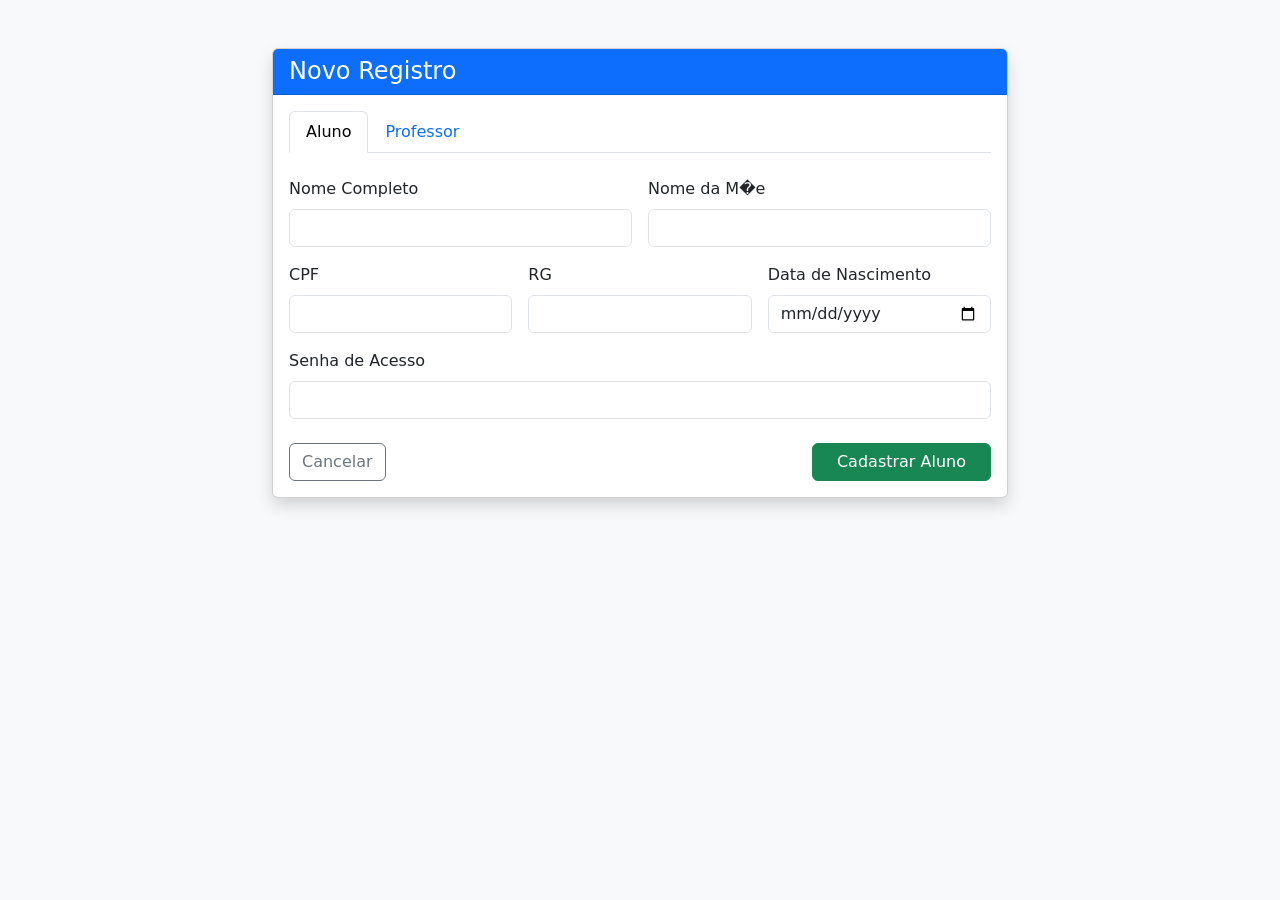
<file: cadastro.html>
<!DOCTYPE html>
<html lang="pt-br">
<head>
    <meta charset="UTF-8">
    <meta name="viewport" content="width=device-width, initial-scale=1">
    <title>Cadastro | Sistema Escolar</title>
    <link href="https://cdn.jsdelivr.net/npm/bootstrap@5.3.0/dist/css/bootstrap.min.css" rel="stylesheet">
</head>
<body class="bg-light py-5">
    <div class="container">
        <div class="row justify-content-center">
            <div class="col-md-8">
                <div class="card shadow">
                    <div class="card-header bg-primary text-white">
                        <h4 class="mb-0">Novo Registro</h4>
                    </div>
                    <div class="card-body">
                        <ul class="nav nav-tabs mb-4" id="cadastroTab" role="tablist">
                            <li class="nav-item" role="presentation">
                                <button class="nav-link active" id="aluno-tab" data-bs-toggle="tab" data-bs-target="#aluno" type="button">Aluno</button>
                            </li>
                            <li class="nav-item" role="presentation">
                                <button class="nav-link" id="professor-tab" data-bs-toggle="tab" data-bs-target="#professor" type="button">Professor</button>
                            </li>
                        </ul>

                        <div class="tab-content" id="myTabContent">
                            <div class="tab-pane fade show active" id="aluno" role="tabpanel">
                                <form action="/cadastrar_aluno" method="POST">
                                    <div class="row g-3">
                                        <div class="col-md-6">
                                            <label class="form-label">Nome Completo</label>
                                            <input type="text" name="nome" class="form-control" required>
                                        </div>
                                        <div class="col-md-6">
                                            <label class="form-label">Nome da M�e</label>
                                            <input type="text" name="mae" class="form-control" required>
                                        </div>
                                        <div class="col-md-4">
                                            <label class="form-label">CPF</label>
                                            <input type="text" name="cpf" class="form-control" required>
                                        </div>
                                        <div class="col-md-4">
                                            <label class="form-label">RG</label>
                                            <input type="text" name="rg" class="form-control" required>
                                        </div>
                                        <div class="col-md-4">
                                            <label class="form-label">Data de Nascimento</label>
                                            <input type="date" name="data_nasc" class="form-control" required>
                                        </div>
                                        <div class="col-12">
                                            <label class="form-label">Senha de Acesso</label>
                                            <input type="password" name="senha" class="form-control" required>
                                        </div>
                                    </div>
                                    <div class="mt-4 d-flex justify-content-between">
                                        <a href="/dashboard" class="btn btn-outline-secondary">Cancelar</a>
                                        <button type="submit" class="btn btn-success px-4">Cadastrar Aluno</button>
                                    </div>
                                </form>
                            </div>

                            <div class="tab-pane fade" id="professor" role="tabpanel">
                                <form action="/cadastrar_professor" method="POST">
                                    <div class="row g-3">
                                        <div class="col-md-12">
                                            <label class="form-label">Nome do Professor</label>
                                            <input type="text" name="nome_prof" class="form-control" required>
                                        </div>
                                        <div class="col-md-6">
                                            <label class="form-label">CPF</label>
                                            <input type="text" name="cpf_prof" class="form-control" required>
                                        </div>
                                        <div class="col-md-6">
                                            <label class="form-label">Turma Associada</label>
                                            <input type="text" name="turma" class="form-control" placeholder="Ex: 3� Ano A" required>
                                        </div>
                                        <div class="col-12">
                                            <label class="form-label">Senha de Acesso</label>
                                            <input type="password" name="senha_prof" class="form-control" required>
                                        </div>
                                    </div>
                                    <div class="mt-4 d-flex justify-content-between">
                                        <a href="/dashboard" class="btn btn-outline-secondary">Cancelar</a>
                                        <button type="submit" class="btn btn-primary px-4">Cadastrar Professor</button>
                                    </div>
                                </form>
                            </div>
                        </div>
                    </div>
                </div>
            </div>
        </div>
    </div>

    <script src="https://cdn.jsdelivr.net/npm/bootstrap@5.3.0/dist/js/bootstrap.bundle.min.js"></script>
</body>
</html>
</file>
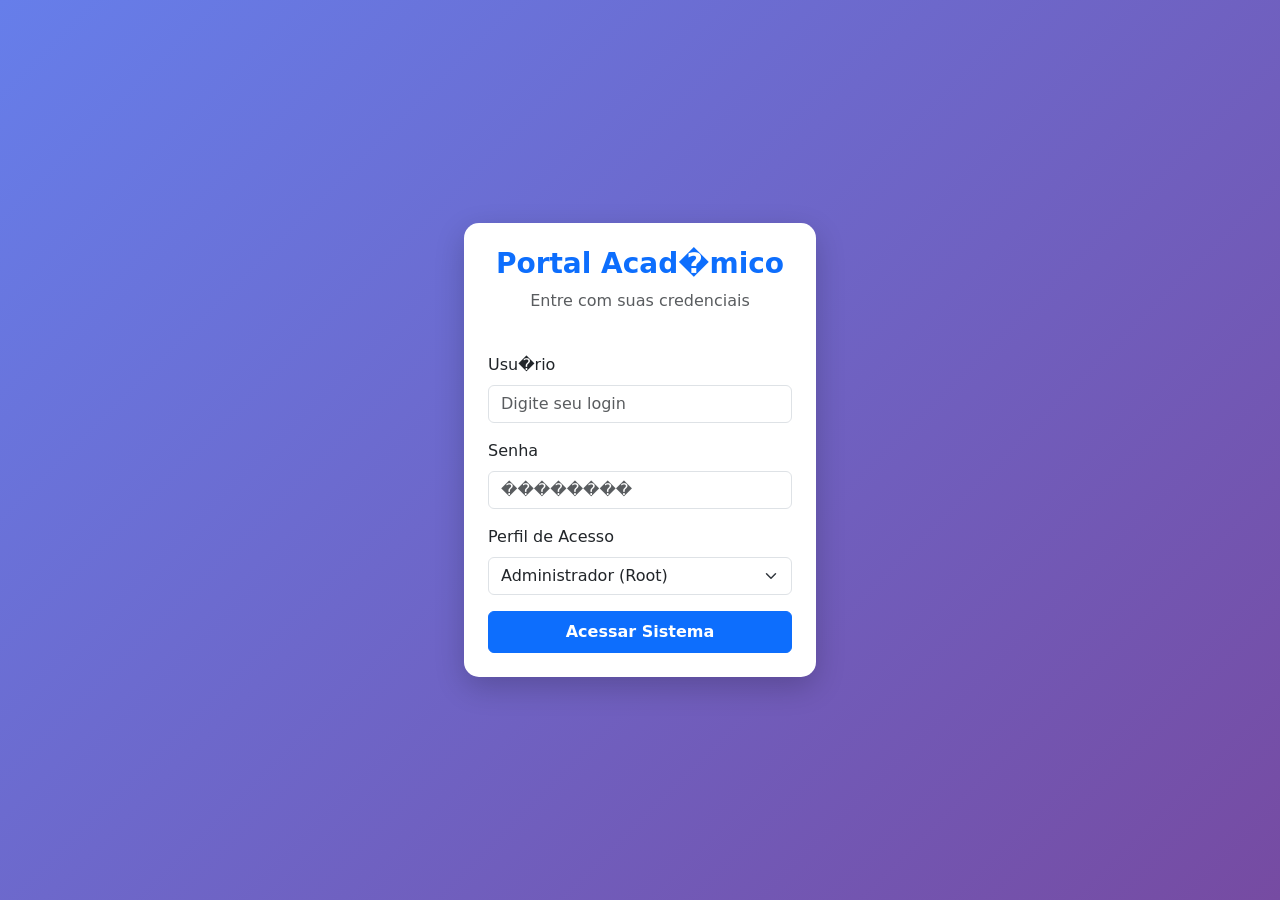
<file: login.html>
<!DOCTYPE html>
<html lang="pt-br">
<head>
    <meta charset="UTF-8">
    <meta name="viewport" content="width=device-width, initial-scale=1">
    <title>Login | Sistema Escolar</title>
    <link href="https://cdn.jsdelivr.net/npm/bootstrap@5.3.0/dist/css/bootstrap.min.css" rel="stylesheet">
    <style>
        body { background: linear-gradient(135deg, #667eea 0%, #764ba2 100%); height: 100vh; display: flex; align-items: center; justify-content: center; }
        .card { border: none; border-radius: 15px; box-shadow: 0 10px 30px rgba(0,0,0,0.2); }
    </style>
</head>
<body>
    <div class="card p-4" style="width: 22rem;">
        <div class="text-center mb-4">
            <h3 class="fw-bold text-primary">Portal Acad�mico</h3>
            <p class="text-muted">Entre com suas credenciais</p>
        </div>
        <form action="/" method="POST">
            <div class="mb-3">
                <label class="form-label">Usu�rio</label>
                <input type="text" name="usuario" class="form-control" placeholder="Digite seu login" required>
            </div>
            <div class="mb-3">
                <label class="form-label">Senha</label>
                <input type="password" name="senha" class="form-control" placeholder="��������" required>
            </div>
            <div class="mb-3">
                <label class="form-label">Perfil de Acesso</label>
                <select name="perfil" class="form-select">
                    <option value="adm">Administrador (Root)</option>
                    <option value="professor">Professor</option>
                    <option value="aluno">Aluno</option>
                </select>
            </div>
            <button type="submit" class="btn btn-primary w-100 py-2 fw-bold">Acessar Sistema</button>
        </form>
    </div>
</body>
</html>
</file>
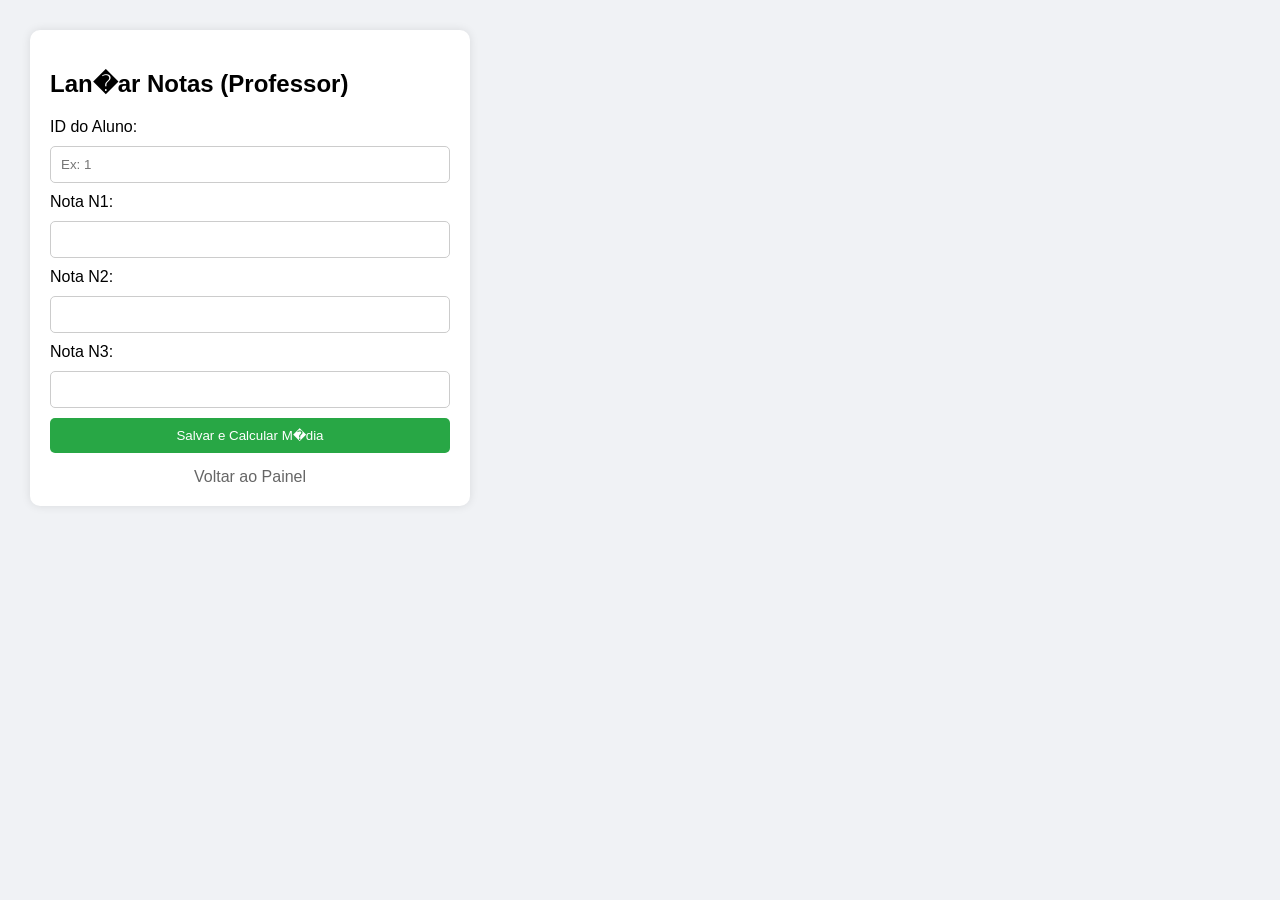
<file: notas.html>
<!DOCTYPE html>
<html lang="pt-br">
<head>
    <meta charset="UTF-8">
    <title>Lan�amento de Notas - Escola</title>
    <style>
        body { font-family: Arial, sans-serif; margin: 30px; background-color: #f0f2f5; }
        .container { background: white; padding: 20px; border-radius: 10px; box-shadow: 0 0 10px rgba(0,0,0,0.1); max-width: 400px; }
        input { width: 100%; padding: 10px; margin: 10px 0; border: 1px solid #ccc; border-radius: 5px; box-sizing: border-box; }
        button { width: 100%; padding: 10px; background-color: #28a745; color: white; border: none; border-radius: 5px; cursor: pointer; }
        button:hover { background-color: #218838; }
        .voltar { display: block; margin-top: 15px; text-align: center; color: #666; text-decoration: none; }
    </style>
</head>
<body>

    <div class="container">
        <h2>Lan�ar Notas (Professor)</h2>
        <form action="/lancar_nota" method="POST">
            <label>ID do Aluno:</label>
            <input type="number" name="id_aluno" placeholder="Ex: 1" required>

            <label>Nota N1:</label>
            <input type="number" step="0.1" name="n1" min="0" max="10" required>

            <label>Nota N2:</label>
            <input type="number" step="0.1" name="n2" min="0" max="10" required>

            <label>Nota N3:</label>
            <input type="number" step="0.1" name="n3" min="0" max="10" required>

            <button type="submit">Salvar e Calcular M�dia</button>
        </form>
        <a href="/dashboard" class="voltar">Voltar ao Painel</a>
    </div>

</body>
</html>
</file>
